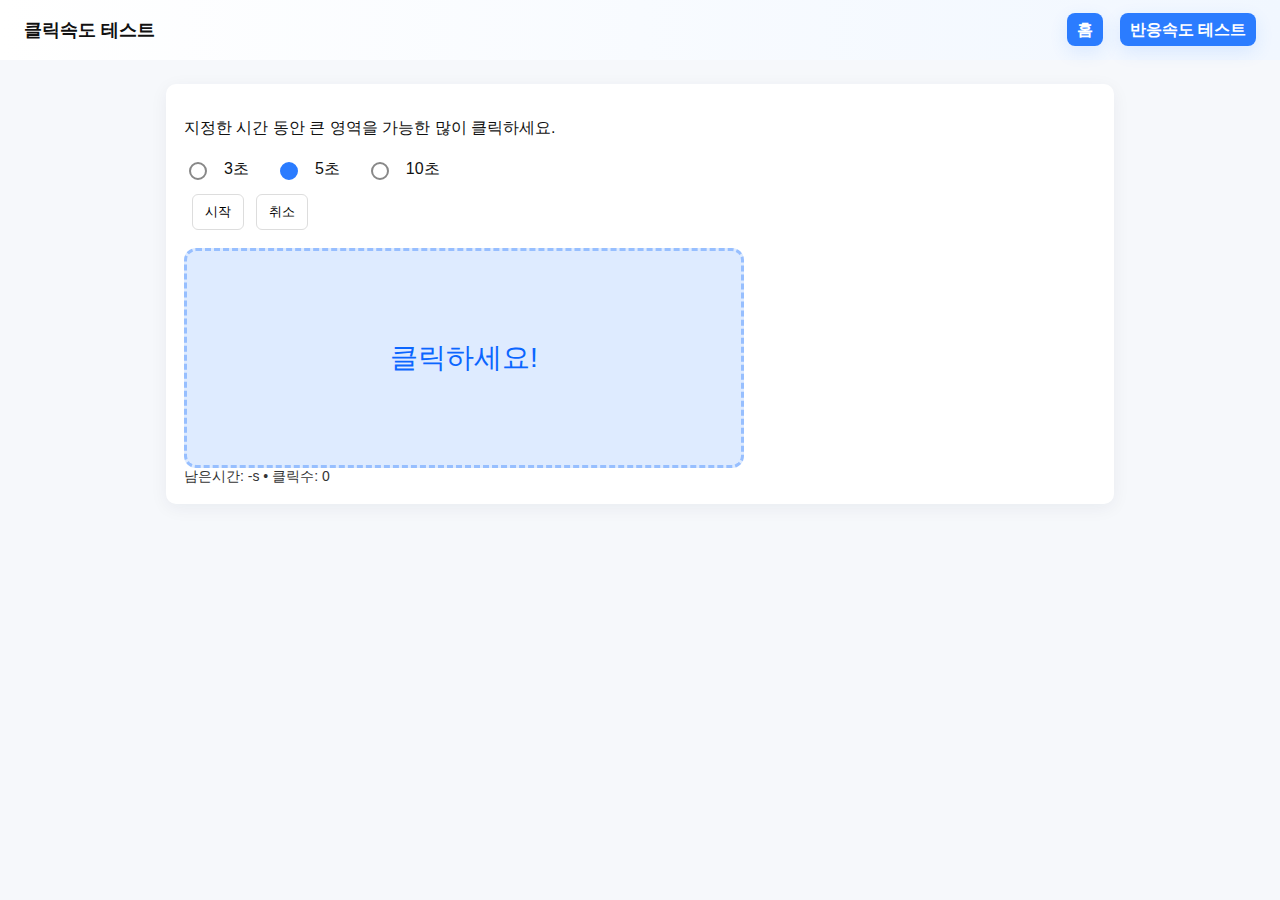
<file: click.html>
<!doctype html>
<html lang="ko">
<head>
  <meta charset="utf-8" />
  <meta name="viewport" content="width=device-width,initial-scale=1" />
  <title>클릭속도 테스트</title>
  <link rel="stylesheet" href="styles.css">
</head>
<body id="click-page">
  <header>
    <h1>클릭속도 테스트</h1>
    <nav>
      <a href="index.html">홈</a>
      <a href="reaction.html">반응속도 테스트</a>
    </nav>
  </header>
  <main>
    <section class="card">
      <p>지정한 시간 동안 큰 영역을 가능한 많이 클릭하세요.</p>
      <div class="radio-row">
        <label class="radio-item"><input type="radio" name="duration" value="3"><span>3초</span></label>
        <label class="radio-item"><input type="radio" name="duration" value="5" checked><span>5초</span></label>
        <label class="radio-item"><input type="radio" name="duration" value="10"><span>10초</span></label>
      </div>
      <div style="margin-top:10px">
        <button id="click-start">시작</button>
        <button id="click-back">취소</button>
      </div>

      <div id="click-area-wrap">
        <div id="click-area">클릭하세요!</div>
        <div class="info">남은시간: <span id="time-left">-</span>s • 클릭수: <span id="click-count">0</span></div>
      </div>
    </section>
  </main>

  <div id="modal" class="modal hidden"><div class="modal-content"><h3 id="modal-title"></h3><div id="modal-body"></div><div class="modal-actions"><button id="modal-share">공유</button><button id="modal-close">닫기</button></div></div></div>

  <script src="script.js"></script>
</body>
</html>
</file>
<file: styles.css>
:root{
  --bg:#f6f8fb;
  --card:#ffffff;
  --accent:#2b7cff;
  --danger:#d9534f;
  --success:#28a745;
}
*{box-sizing:border-box;font-family:Segoe UI, Roboto, "Noto Sans KR", sans-serif}
body{margin:0;background:var(--bg);color:#111}
header{padding:18px 24px;background:linear-gradient(90deg,#fff,#f1f7ff);display:flex;align-items:center;justify-content:space-between}
header h1{margin:0;font-size:18px}
nav a{margin-left:12px;color:#fff;text-decoration:none;background:var(--accent);padding:8px 10px;border-radius:8px;font-weight:600;box-shadow:0 6px 18px rgba(43,124,255,0.12)}
main{max-width:980px;margin:24px auto;padding:0 16px}
.card{background:var(--card);Padding:18px;border-radius:10px;box-shadow:0 4px 18px rgba(20,30,60,.06);margin-bottom:20px}
.circle{width:240px;height:240px;border-radius:50%;display:flex;align-items:center;justify-content:center;font-weight:700;font-size:20px;color:#fff;user-select:none;cursor:pointer;position:relative;overflow:hidden}
.red{background:var(--danger)}
.green{background:var(--success)}
#reaction-area{display:flex;gap:24px;align-items:center;margin-top:18px}
.info{font-size:14px;color:#333}
.results{margin-top:18px}
.hidden{display:none}
#click-area-wrap{margin-top:18px}
#click-area{width:100%;max-width:560px;height:220px;background:#0b66ff22;border:3px dashed #0b66ff55;border-radius:12px;display:flex;align-items:center;justify-content:center;font-size:28px;color:#0b66ff;cursor:pointer;user-select:none}
.click-dot{position:absolute;width:14px;height:14px;border-radius:50%;background:#c62828;transform:translate(-50%,-50%);pointer-events:none;border:2px solid #fff}

#click-area{position:relative}
.stats{display:flex;gap:18px;margin-top:12px}
button{margin-left:8px;padding:8px 12px;border-radius:6px;border:1px solid #ddd;background:#fff;cursor:pointer}
label{display:inline-flex;align-items:center;gap:8px;margin-right:8px}
footer{padding:12px;text-align:center;color:#666}

@media(max-width:720px){
  .circle{width:180px;height:180px}
  #click-area{height:160px}
}

/* radio as small circle selector */
.radio-row{display:flex;gap:12px;margin-top:8px}
.radio-item{display:inline-flex;align-items:center;gap:8px}
.radio-item input{appearance:none;width:18px;height:18px;border-radius:50%;border:2px solid #888;display:inline-block;position:relative}
.radio-item input:checked{background:var(--accent);border-color:var(--accent)}
.radio-item span{display:inline-block;padding:4px 6px}

/* modal */
.modal{position:fixed;inset:0;background:rgba(0,0,0,0.45);display:flex;align-items:center;justify-content:center;z-index:9999}
.modal.hidden{display:none}
.modal-content{background:#fff;padding:18px;border-radius:10px;max-width:560px;width:90%}
.modal-actions{display:flex;gap:8px;justify-content:flex-end;margin-top:12px}

/* click marker inside circle */
.click-dot{position:absolute;width:14px;height:14px;border-radius:50%;background:#c62828;transform:translate(-50%,-50%);pointer-events:none;border:2px solid #fff}

.big-btn{display:inline-block;padding:12px 18px;background:var(--accent);color:#fff;border-radius:8px;text-decoration:none}
</file>
